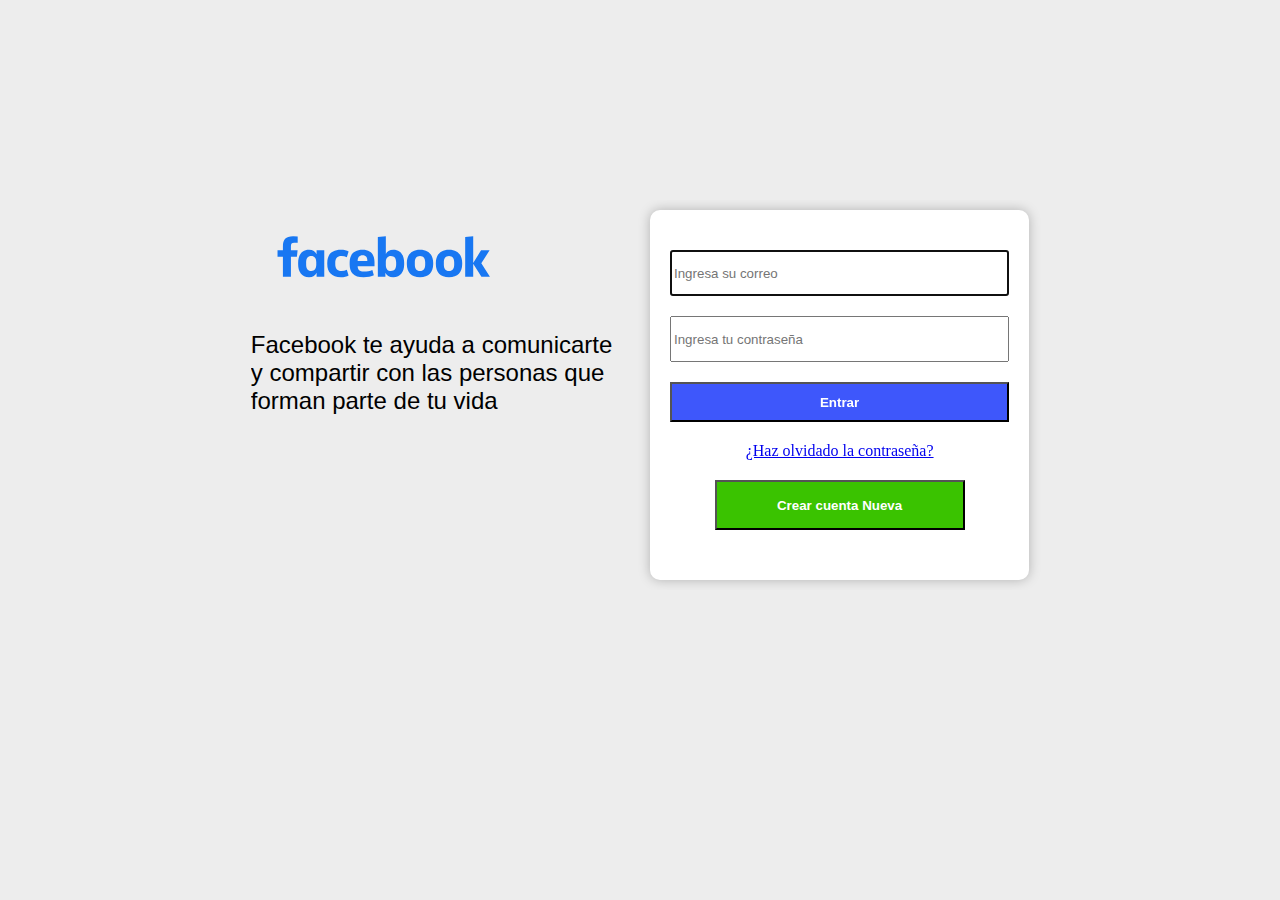
<file: Facebook-Trabajo/index.html>
<!DOCTYPE html>
<html lang="en">

<head>
    <meta charset="UTF-8">
    <meta http-equiv="X-UA-Compatible" content="IE=edge">
    <meta name="viewport" content="width=device-width, initial-scale=1.0">
    <title>Facebook</title>
    <link rel="shortcut icon" href="./images/Facebook_icon_2013.svg.png" type="image/x-icon">
    <link rel="stylesheet" type="text/css" href="./style.css">
</head>

<body>
    <div class="cont">
        <div class="box">
            <div><img class="logo" src="./images/logo.svg" alt="">
                <p>Facebook te ayuda a comunicarte y compartir con las personas que forman parte de tu vida</p>
            </div>
        </div>
        <div class="box2">
            <div class="box2copia"></div>
            <div class="box3"><input autofocus placeholder="Ingresa su correo" class="barras" type="text"></div>
            <div class="box3"><input autofocus placeholder="Ingresa tu contraseña" class="barras" type="text"></div>
            <div class="box4"><button class="boton">Entrar</button></div>
            <div class="box5"><a href="#">¿Haz olvidado la contraseña?</a></div>
            <div class="box6"><button class="boton2">Crear cuenta Nueva</button></div>
        </div>


    </div>


</body>

</html>
</file>
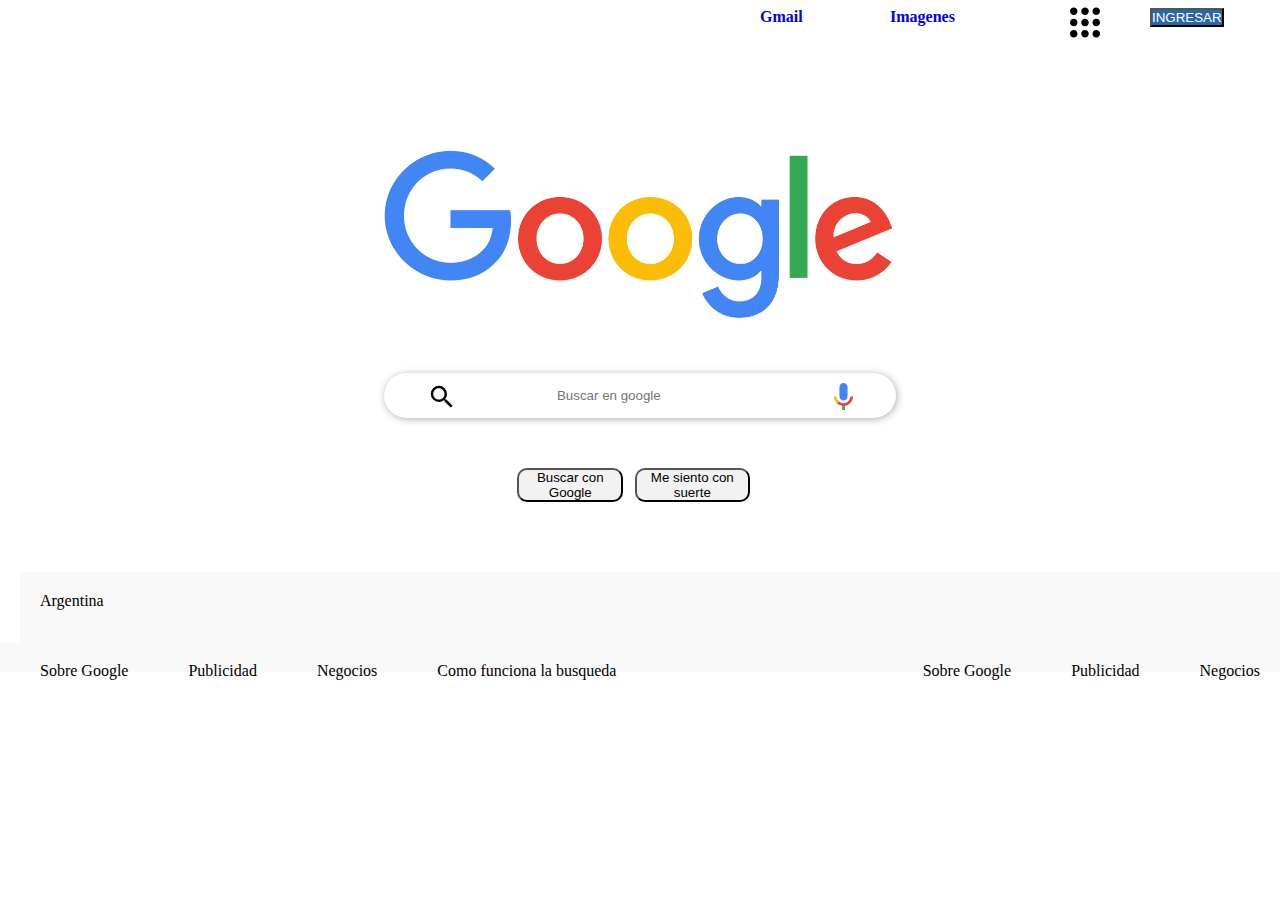
<file: Google-Trabajo/index.html>
<!DOCTYPE html>
<html lang="en">

<head>
    <meta charset="UTF-8">
    <meta http-equiv="X-UA-Compatible" content="IE=edge">
    <meta name="viewport" content="width=device-width, initial-scale=1.0">
    <link rel="stylesheet" type="text/css" href="./style.css">
    <!--Enlazado HTML + CSS-->
    <link rel="shortcut icon" href="./img/favicon.ico" type="image/x-icon">
    <!--ENLAZADO FAVICON-->
    <title>Google</title>
</head>

<body>

    <header>
        <div class="cont1">
            <div class="icon"><a href="#">Gmail</a></div>
            <div class="icon"><a href="#">Imagenes</a></div>
            <div><img class="img1" src="./img/menu_puntos.svg" alt=""></div>
            <div class="icon"><button>INGRESAR</button></div>
        </div>
    </header>


    <section>

        <div class="cont2">
            <div class="imguno"><img class="img2" src="./img/580b57fcd9996e24bc43c51f (1).png" alt=""></div>
            <!-- <div class="buscador">
                <input class="searchcustom" type="search">
            </div> -->

            <div class="buscador">
                <div class="form1">

                    <div class="sesale"><img class="searchicon" src="./img/search_icon.svg" alt=""></div>
                    <div class="sesale"><input autofocus class="buscadorid" placeholder="Buscar en google"
                            type="search"></div>
                    <div class="sesale"><img class="mic" src="./img/google_mic.svg" alt=""></div>

                </div>


            </div>


            <div class="botones">

                <div><button class="botonesmedio">Buscar con Google</button></div>
                <div><button class="botonesmedio">Me siento con suerte</button></div>
            </div>

        </div>

    </section>

    <footer>
        <div class="footerdiv">

            <div class="arg">Argentina</div>

            <div class="flex">
                <div class="fot">
                    <div>Sobre Google</div>
                    <div>Publicidad</div>
                    <div>Negocios</div>
                    <div>Como funciona la busqueda</div>
                </div>

                <div class="fot">

                    <div>Sobre Google</div>
                    <div>Publicidad</div>
                    <div>Negocios</div>

                </div>
            </div>
        </div>
    </footer>


</body>

</html>
</file>
<file: Facebook-Trabajo/style.css>
body{
    background: rgb(237, 237, 237);}


.cont{
    margin-top: 200px;
justify-content: center;

    display: flex;
    flex-direction: row;
    flex-flow: wrap;
    overflow: auto;
}
.box{
    width: 30%;
    height: 300px;
    background: rgb(237, 237, 237);
    margin: 10px;
    overflow: auto;
}
.box3{
    margin: 20px;
    top:20px;
    display: flex;
    position: relative;
    justify-content: center;
}
.box2{
    box-shadow: 0px 0px 12px 0px rgba(0,0,0,0.25);
    border-radius: 10px;
    width: 30%;
    height: 370px;
    background: rgb(255, 255, 255);
    margin: 10px;
    overflow: auto;
}

   

.box4{
    margin: 20px;
    top:20px;
    display: flex;
    position: relative;
    justify-content: center;
   
}
.box5{
    margin: 20px;
    top:20px;
    display: flex;
    position: relative;
    justify-content: center;
   
}
.box6{
    margin: 20px;
    top:20px;
    display: flex;
    position: relative;
    justify-content: center;
   
}
.boton{
    font-weight: bold;
    color: white;
    background: rgb(62, 87, 251);
    overflow: auto;
    width: 100%;
   height: 40px; 

}
.boton2{
    font-weight: bold;
    color: white;
    background: #3ac300;
    height: 50px;
    width:250px;
}
.barras{
    height: 40px;
    width: 100%;

}

.logo{
    margin-top: 20p;
    width: 70%;
    height: 70%;
    position: relative;
    justify-content: left;
 

}
p{
   
    font-family: 'Franklin Gothic Medium', 'Arial Narrow', Arial, sans-serif;
    font-size:24px;
   
}

.boxuni{
    position: relative;
    left: 180px;
    font-size: 15px;
    margin-top: 00px;

}

@media screen and (max-width:1200px){
    .box{
        width: 40%;
    }
    
}
@media screen and (max-width:600px){
    .box{
        width: 90%;
    }
    
}

@media screen and (max-width:1200px){
    .box2{
        width: 40%;
    }
    
}
@media screen and (max-width:600px){
    .box2{
        width: 90%;
    }
    
}
</file>
<file: Google-Trabajo/style.css>
/*HEADER*/
*{
    margin: 0;
    padding: 0;
}

.cont1{
    display: flex;
    justify-content: flex-end;
    flex-flow: wrap;

}

.cont1 div{
    overflow: auto;
    width: 130px;
    height: 50px;
    margin: 0px;
}
.boton{
    color: blue;
}
.img1{
    width: 100%;
    height: 90%;
    color: blue;
}
button{
    
    color: white;
    
    background-color: rgb(42, 104, 165);
}
.menu{
    width: 60px;
    height: 20px;
}

a{
    text-decoration: none;
    font-weight: bold;
}

.icon{
    position: relative;
    top: 8px;
}

/*TERMINA CODIGO DE CSS DE TODA LA BARRA DEL HEADER*/


/*SECTION - CON DIV*/


section{
    display: flex;
    justify-content: center;
    overflow: hidden;
}

.img2{
    width: 40%;
}

.imguno{
    margin-top: 100px;
    display: flex;
    justify-content: center;
}
.botones{
    display: flex;
    justify-content: center;
    flex-flow: wrap;

}

/* .buscador{
    margin-top: 50px;
    display: flex;
    justify-content: center;
} */
.botonesmedio{
    border-radius: 10px;
    color: black;
    width: 90%;
    height:100%;
    background-color: rgb(242, 242, 242);
    
}
.searchcustom{
    width: 30%;
}

/*FOOTER*/
.footerdiv{

    margin-top:70px;
    justify-content: space-evenly;
}

.flex{
    height: 30px;
    background-color: #f9f9f9;
   display: flex;
    justify-content: space-between;
    flex-flow: wrap;
    
    
}
.fot{
  position: relative;
    display: flex;
    flex-flow: wrap;
    justify-content: space-between; 
}
.fot div{
    padding: 20px;
    margin-left: 20px;
}
.arg{
    padding: 20px;
    margin-left: 20px;
    height: 30px;
    background-color: #f9f9f9;
}

.buscadorid{
    width: 100%;
    padding: 15px;
    outline: none;
    border: none;
    background-color: transparent;
  
    

}
.mic{
    position: relative;
    top: 3px;
    position: relative;
    width: 19px;
    
}

.form1{
    margin: 50px;
    align-items: center;
    width: 40%;
    box-shadow: 1px 1px 8px -1px rgb(152, 152, 152) , -6px -6px 10px -1px rgb(255, 255, 255);
    border-radius: 30px;
    margin-top:50px;
    display: flex;
    overflow: hidden;
    justify-content: center;
    justify-content: space-around;
   

}
.sesale{
    overflow: hidden;
}

.buscador{
    display: flex;
    justify-content: center;
    

}

.searchicon{
    position: relative;
    top: 3px;
    position: relative;
    width: 30px;
}
</file>
